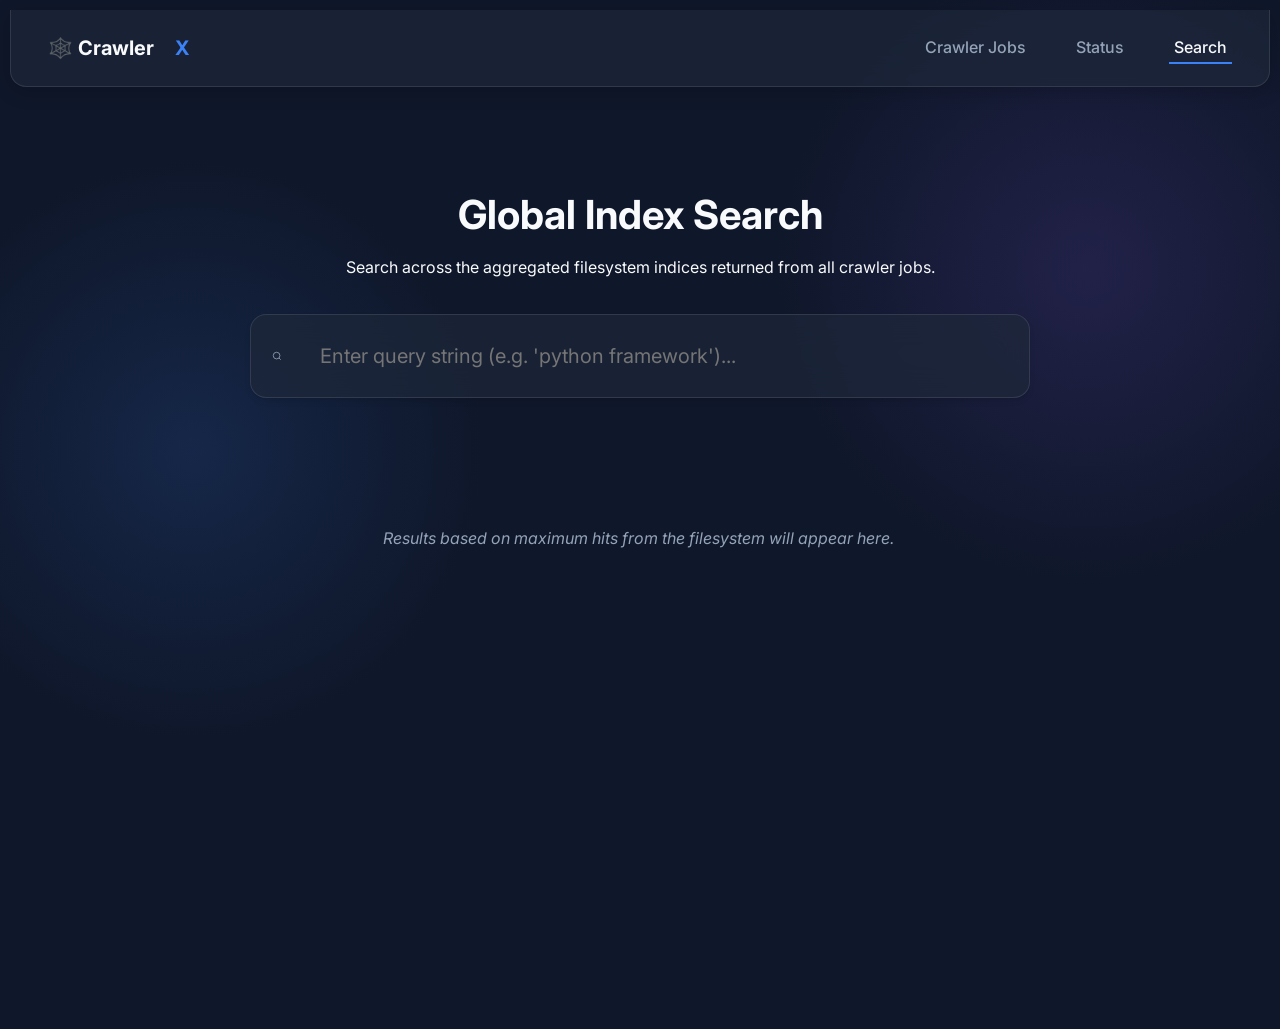
<file: public/search.html>
<!DOCTYPE html>
<html lang="en">
<head>
    <meta charset="UTF-8">
    <meta name="viewport" content="width=device-width, initial-scale=1.0">
    <title>Search | Web Crawler Engine</title>
    <link rel="stylesheet" href="style.css">
    <link href="https://fonts.googleapis.com/css2?family=Inter:wght@400;500;600;700&display=swap" rel="stylesheet">
</head>
<body>
    <nav class="glass-panel topnav">
        <div class="branding" style="font-size: 1.25rem; font-weight: bold;">🕸️ Crawler<span class="accent">X</span></div>
        <div class="nav-links">
            <a href="/">Crawler Jobs</a>
            <a href="/status.html">Status</a>
            <a href="/search.html" class="active">Search</a>
        </div>
    </nav>

    <div class="app-container centered-app">
        <main class="main-content" style="max-width: 800px; margin: 0 auto; width: 100%;">
            <section class="search-hero" style="text-align: center; margin-bottom: 3rem; margin-top: 2rem;">
                <h1 style="font-size: 2.5rem; margin-bottom: 0.5rem;">Global Index Search</h1>
                <p class="text-muted" style="margin-bottom: 2rem;">Search across the aggregated filesystem indices returned from all crawler jobs.</p>
                
                <div class="search-container glass-panel" style="margin: 0;">
                    <svg class="search-icon" viewBox="0 0 24 24" fill="none" stroke="currentColor" stroke-width="2">
                        <circle cx="11" cy="11" r="8"></circle>
                        <line x1="21" y1="21" x2="16.65" y2="16.65"></line>
                    </svg>
                    <input type="text" id="search-input" autocomplete="off" placeholder="Enter query string (e.g. 'python framework')..." style="font-size: 1.25rem; padding: 1.5rem 1rem 1.5rem 4rem; background: transparent; border: none;">
                </div>
            </section>
            
            <div class="results-container" id="results-container">
                <div class="empty-state">
                    Results based on maximum hits from the filesystem will appear here.
                </div>
            </div>
        </main>
    </div>
    <script src="search.js"></script>
</body>
</html>
</file>
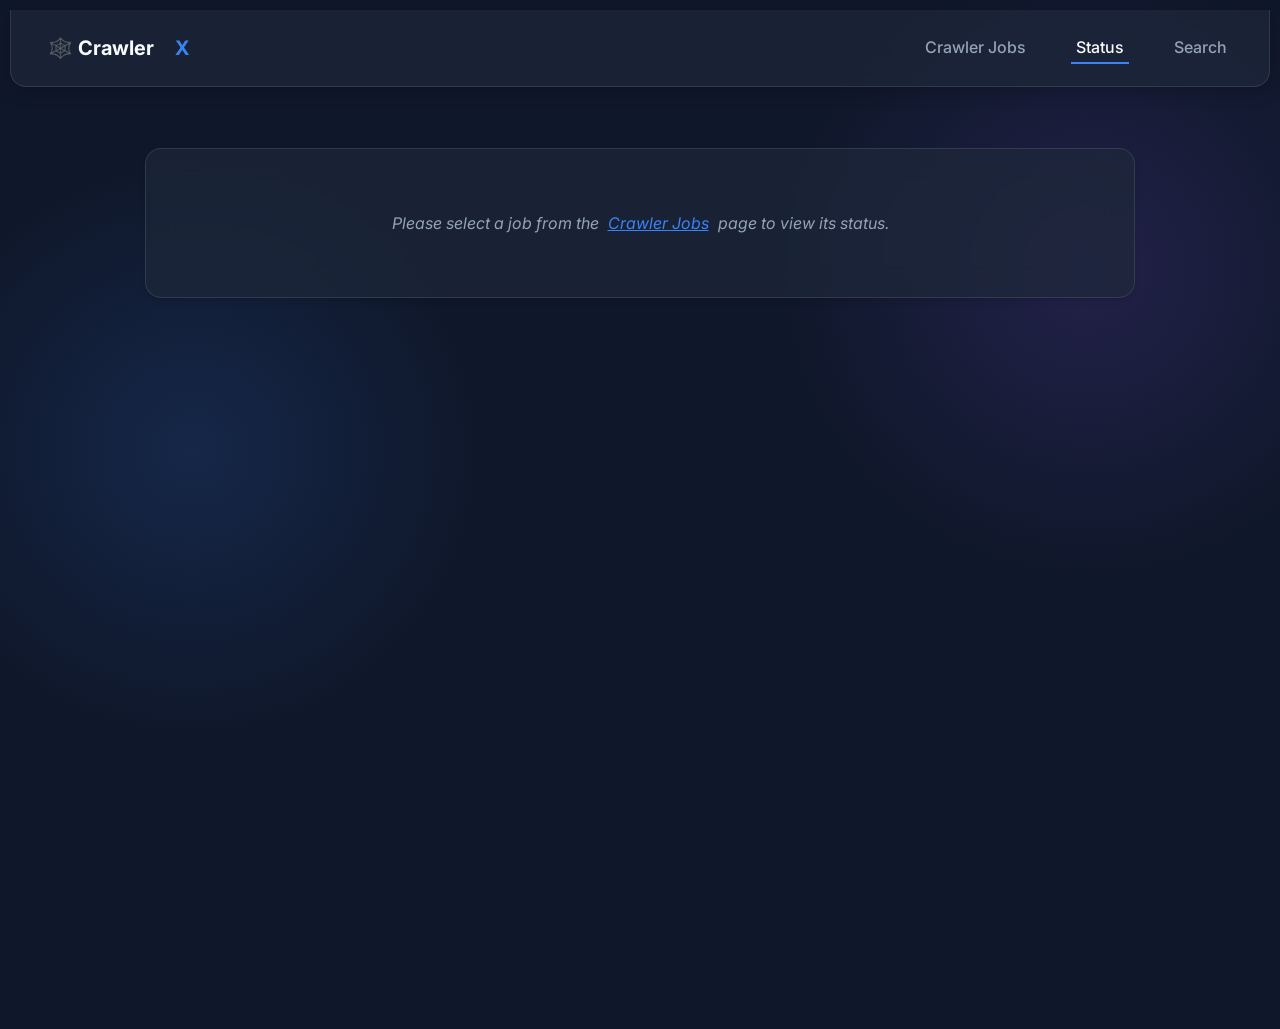
<file: public/status.html>
<!DOCTYPE html>
<html lang="en">
<head>
    <meta charset="UTF-8">
    <meta name="viewport" content="width=device-width, initial-scale=1.0">
    <title>Job Status | Web Crawler Engine</title>
    <link rel="stylesheet" href="style.css">
    <link href="https://fonts.googleapis.com/css2?family=Inter:wght@400;500;600;700&display=swap" rel="stylesheet">
</head>
<body>
    <nav class="glass-panel topnav">
        <div class="branding" style="font-size: 1.25rem; font-weight: bold;">🕸️ Crawler<span class="accent">X</span></div>
        <div class="nav-links">
            <a href="/">Crawler Jobs</a>
            <a href="/status.html" class="active">Status</a>
            <a href="/search.html">Search</a>
        </div>
    </nav>

    <div class="app-container">
        <main class="main-content" style="max-width: 1000px; margin: 0 auto; width: 100%;">
            <div id="no-job-warning" class="empty-state glass-panel" style="display:none; padding: 4rem;">
                Please select a job from the <a href="/" class="accent">Crawler Jobs</a> page to view its status.
            </div>

            <div id="status-dashboard" style="display:none;">
                <!-- Header -->
                <div class="glass-panel padded-panel mb-4 status-header flex-between">
                    <div>
                        <h2 style="margin-bottom: 0.5rem;">Job ID: <span id="job-id-text" class="accent">...</span></h2>
                        <div class="job-meta text-muted" style="font-size: 0.875rem;">
                            Seed: <strong id="job-seed" style="color: var(--text-main);">...</strong> &nbsp;|&nbsp; 
                            Started: <span id="job-start">...</span>
                        </div>
                    </div>
                    <div style="display: flex; gap: 1rem; align-items: center;">
                        <div class="status-badge" id="job-status-badge">LOADING</div>
                        <button type="button" id="btn-stop" class="btn danger" style="padding: 0.5rem 1rem;">Stop Job</button>
                    </div>
                </div>

                <!-- Stats Row -->
                <section class="metrics-row mb-4">
                    <div class="glass-panel metric-card">
                        <div class="metric-icon">🚀</div>
                        <div class="metric-info">
                            <h4>Processed</h4>
                            <span id="metric-processed" class="metric-value">0</span>
                        </div>
                    </div>
                    
                    <div class="glass-panel metric-card" id="queue-card">
                        <div class="metric-icon">⏳</div>
                        <div class="metric-info">
                            <h4>Queued</h4>
                            <span id="metric-queued" class="metric-value">0</span>
                            <div class="progress-bar"><div id="queue-fill" class="progress-fill"></div></div>
                        </div>
                    </div>

                    <div class="glass-panel metric-card">
                        <div class="metric-icon">⚠️</div>
                        <div class="metric-info">
                            <h4>Errors</h4>
                            <span id="metric-errors" class="metric-value">0</span>
                        </div>
                    </div>
                    
                    <div class="glass-panel metric-card">
                        <div class="metric-info">
                            <h4>Active Workers</h4>
                            <span id="metric-workers" class="metric-value">0 / 0</span>
                        </div>
                    </div>
                </section>

                <!-- Live Search Component -->
                <section class="mb-4 mt-4">
                    <h3 style="margin-bottom: 1rem; color: var(--text-muted); font-size: 0.875rem; text-transform: uppercase; letter-spacing: 0.05em;">Concurrent Search</h3>
                    <div class="glass-panel" style="padding: 1.5rem;">
                        <div class="search-container" style="margin-bottom: 1rem;">
                            <input type="text" id="live-search-input" placeholder="Query the live index while crawling..." style="width: 100%; padding: 0.75rem 1rem; background: rgba(0,0,0,0.2); border: 1px solid var(--border-color); border-radius: 8px; color: var(--text-main); font-size: 0.875rem; outline: none; transition: border-color 0.2s;">
                        </div>
                        <div id="live-search-results" style="max-height: 250px; overflow-y: auto;">
                            <div class="text-muted" style="font-style: italic; font-size: 0.875rem;">Type to search the index radially...</div>
                        </div>
                    </div>
                </section>

                <!-- Worker Pool Activity -->
                <section class="mb-4 mt-4">
                    <h3 style="margin-bottom: 1rem; color: var(--text-muted); font-size: 0.875rem; text-transform: uppercase; letter-spacing: 0.05em;">Worker Activity Pool</h3>
                    <div id="worker-pool-grid" class="worker-grid">
                        <!-- Populated by JS -->
                        <div style="color: var(--text-muted); font-style: italic;">Awaiting worker state...</div>
                    </div>
                </section>

                <!-- Long Polling State Logs -->
                <section class="glass-panel terminal-container">
                    <div class="terminal-header">
                        <div class="traffic-lights">
                            <span style="background: #ff5f56;"></span>
                            <span style="background: #ffbd2e;"></span>
                            <span style="background: #27c93f;"></span>
                        </div>
                        <span class="terminal-title">State Logs — Long Polling output</span>
                    </div>
                    <div class="terminal-body" id="state-logs">
                        <div style="color: var(--text-muted); font-style: italic;">Awaiting connection to crawler logs...</div>
                    </div>
                </section>
            </div>
        </main>
    </div>
    <script src="status.js"></script>
</body>
</html>
</file>
<file: public/style.css>
:root {
    --bg-dark: #0f172a;
    --bg-panel: rgba(30, 41, 59, 0.7);
    --border-color: rgba(255, 255, 255, 0.1);
    --accent: #3b82f6;
    --accent-glow: rgba(59, 130, 246, 0.5);
    --danger: #ef4444;
    --success: #10b981;
    --text-main: #f8fafc;
    --text-muted: #94a3b8;
    --glass-blur: blur(16px);
}

* {
    box-sizing: border-box;
    margin: 0;
    padding: 5px;
    font-family: 'Inter', -apple-system, sans-serif;
}

body {
    background-color: var(--bg-dark);
    background-image: radial-gradient(circle at 15% 50%, rgba(59, 130, 246, 0.15), transparent 25%),
        radial-gradient(circle at 85% 30%, rgba(139, 92, 246, 0.15), transparent 25%);
    background-attachment: fixed;
    color: var(--text-main);
    min-height: 100vh;
}

.app-container {
    display: flex;
    min-height: 100vh;
    padding: 1.5rem;
    gap: 1.5rem;
}

/* Glassmorphism utility */
.glass-panel {
    background: var(--bg-panel);
    backdrop-filter: var(--glass-blur);
    -webkit-backdrop-filter: var(--glass-blur);
    border: 1px solid var(--border-color);
    border-radius: 16px;
    box-shadow: 0 4px 6px -1px rgba(0, 0, 0, 0.1), 0 2px 4px -1px rgba(0, 0, 0, 0.06);
}

/* Sidebar */
.sidebar {
    width: 320px;
    padding: 2rem;
    display: flex;
    flex-direction: column;
    gap: 2rem;
}

.branding {
    display: flex;
    align-items: center;
    gap: 1rem;
}

.logo-icon {
    font-size: 2rem;
}

h2 {
    font-weight: 700;
    font-size: 1.5rem;
    letter-spacing: -0.025em;
}

.accent {
    color: var(--accent);
}

.control-section h3 {
    font-size: 0.875rem;
    text-transform: uppercase;
    color: var(--text-muted);
    letter-spacing: 0.05em;
    margin-bottom: 1rem;
}

/* Forms */
.input-group {
    display: flex;
    flex-direction: column;
    gap: 0.5rem;
    margin-bottom: 1.25rem;
}

label {
    font-size: 0.875rem;
    color: var(--text-muted);
}

input,
textarea {
    background: rgba(15, 23, 42, 0.5);
    border: 1px solid var(--border-color);
    border-radius: 8px;
    padding: 0.75rem 1rem;
    color: var(--text-main);
    font-size: 0.875rem;
    transition: all 0.2s ease;
}

input:focus,
textarea:focus {
    outline: none;
    border-color: var(--accent);
    box-shadow: 0 0 0 2px var(--accent-glow);
}

textarea {
    resize: vertical;
    min-height: 80px;
}

.stats-grid {
    display: grid;
    grid-template-columns: 1fr 1fr;
    gap: 1rem;
}

/* Buttons */
.action-buttons {
    display: flex;
    gap: 1rem;
    margin-top: 1.5rem;
}

.btn {
    flex: 1;
    padding: 0.75rem 1rem;
    border: none;
    border-radius: 8px;
    font-weight: 600;
    cursor: pointer;
    transition: all 0.2s ease;
}

.btn:disabled {
    opacity: 0.5;
    cursor: not-allowed;
}

.btn.primary {
    background: var(--accent);
    color: white;
}

.btn.primary:not(:disabled):hover {
    background: #2563eb;
    box-shadow: 0 0 15px var(--accent-glow);
}

.btn.danger {
    background: rgba(239, 68, 68, 0.2);
    color: var(--danger);
    border: 1px solid rgba(239, 68, 68, 0.4);
}

.btn.danger:not(:disabled):hover {
    background: var(--danger);
    color: white;
}

/* Status Pulse */
.status-indicator {
    margin-top: auto;
    display: flex;
    align-items: center;
    gap: 0.75rem;
    padding: 1rem;
    background: rgba(15, 23, 42, 0.5);
    border-radius: 8px;
    font-weight: 500;
}

.pulse-ring {
    width: 12px;
    height: 12px;
    border-radius: 50%;
    background: var(--text-muted);
}

.pulse-ring.active {
    background: var(--success);
    box-shadow: 0 0 0 0 rgba(16, 185, 129, 0.7);
    animation: pulse 2s infinite;
}

.pulse-ring.throttled {
    background: #f59e0b;
    box-shadow: 0 0 0 0 rgba(245, 158, 11, 0.7);
    animation: pulse-orange 2s infinite;
}

@keyframes pulse {
    0% {
        transform: scale(0.95);
        box-shadow: 0 0 0 0 rgba(16, 185, 129, 0.7);
    }

    70% {
        transform: scale(1);
        box-shadow: 0 0 0 10px rgba(16, 185, 129, 0);
    }

    100% {
        transform: scale(0.95);
        box-shadow: 0 0 0 0 rgba(16, 185, 129, 0);
    }
}

@keyframes pulse-orange {
    0% {
        transform: scale(0.95);
        box-shadow: 0 0 0 0 rgba(245, 158, 11, 0.7);
    }

    70% {
        transform: scale(1);
        box-shadow: 0 0 0 10px rgba(245, 158, 11, 0);
    }

    100% {
        transform: scale(0.95);
        box-shadow: 0 0 0 0 rgba(245, 158, 11, 0);
    }
}

/* Main Content */
.main-content {
    flex: 1;
    display: flex;
    flex-direction: column;
    gap: 1.5rem;
}

.metrics-row {
    display: grid;
    grid-template-columns: repeat(auto-fit, minmax(200px, 1fr));
    gap: 1.5rem;
}

.metric-card {
    padding: 1.5rem;
    display: flex;
    align-items: flex-start;
    gap: 1rem;
    transition: transform 0.2s ease;
}

.metric-card:hover {
    transform: translateY(-2px);
}

.metric-icon {
    font-size: 1.5rem;
    background: rgba(255, 255, 255, 0.05);
    padding: 0.75rem;
    border-radius: 12px;
}

.metric-info h4 {
    color: var(--text-muted);
    font-size: 0.875rem;
    font-weight: 500;
    margin-bottom: 0.25rem;
}

.metric-value {
    font-size: 1.75rem;
    font-weight: 700;
    line-height: 1.2;
}

.progress-bar {
    margin-top: 0.75rem;
    height: 4px;
    background: rgba(255, 255, 255, 0.1);
    border-radius: 2px;
    overflow: hidden;
}

.progress-fill {
    height: 100%;
    background: var(--accent);
    width: 0%;
    transition: width 0.3s ease;
}

.progress-fill.throttled {
    background: var(--danger);
    box-shadow: 0 0 8px var(--danger);
}

/* Worker Pool */
.worker-grid {
    display: grid;
    grid-template-columns: repeat(auto-fill, minmax(200px, 1fr));
    gap: 1rem;
}

.worker-card {
    padding: 1rem;
    border-radius: 8px;
    background: rgba(15, 23, 42, 0.5);
    border: 1px solid var(--border-color);
    display: flex;
    flex-direction: column;
    gap: 0.5rem;
    transition: transform 0.2s ease;
}

.worker-card:hover {
    transform: translateY(-2px);
    border-color: var(--accent);
}

.worker-card-header {
    display: flex;
    justify-content: space-between;
    font-size: 0.75rem;
    font-weight: 600;
    color: var(--text-muted);
    text-transform: uppercase;
}

.worker-card-url {
    font-size: 0.8rem;
    word-break: break-all;
    white-space: nowrap;
    overflow: hidden;
    text-overflow: ellipsis;
    color: var(--accent);
}

.worker-status-fetching {
    color: var(--success);
}

.worker-status-idle {
    color: var(--text-muted);
}

/* Search */
.search-section {
    flex: 1;
    display: flex;
    flex-direction: column;
    padding: 2rem;
}

.search-container {
    position: relative;
    margin-bottom: 2rem;
}

.search-icon {
    position: absolute;
    left: 1rem;
    top: 50%;
    transform: translateY(-50%);
    width: 20px;
    height: 20px;
    color: var(--text-muted);
}

#search-input {
    width: 100%;
    padding: 1.25rem 1rem 1.25rem 3rem;
    font-size: 1.125rem;
    background: rgba(0, 0, 0, 0.2);
    border-radius: 12px;
}

.results-container {
    flex: 1;
    overflow-y: auto;
    padding-right: 0.5rem;
}

.results-container::-webkit-scrollbar {
    width: 8px;
}

.results-container::-webkit-scrollbar-track {
    background: rgba(255, 255, 255, 0.05);
    border-radius: 4px;
}

.results-container::-webkit-scrollbar-thumb {
    background: rgba(255, 255, 255, 0.2);
    border-radius: 4px;
}

.empty-state {
    text-align: center;
    color: var(--text-muted);
    padding: 3rem;
    font-style: italic;
}

.result-item {
    padding: 1rem;
    border-radius: 8px;
    background: rgba(255, 255, 255, 0.03);
    margin-bottom: 0.75rem;
    border: 1px solid transparent;
    transition: all 0.2s ease;
}

.result-item:hover {
    background: rgba(255, 255, 255, 0.06);
    border-color: rgba(255, 255, 255, 0.1);
}

.result-title {
    font-weight: 600;
    color: var(--accent);
    margin-bottom: 0.25rem;
    font-size: 1.125rem;
}

.result-url {
    font-size: 0.875rem;
    color: var(--success);
    margin-bottom: 0.5rem;
    word-break: break-all;
}

.result-meta {
    display: flex;
    gap: 1rem;
    font-size: 0.75rem;
    color: var(--text-muted);
}

.meta-badge {
    background: rgba(255, 255, 255, 0.1);
    padding: 0.25rem 0.5rem;
    border-radius: 4px;
}

/* Typography & Layout Utils */
.flex-between {
    display: flex;
    justify-content: space-between;
    align-items: center;
}

.mb-4 {
    margin-bottom: 1.5rem;
}

.mt-4 {
    margin-top: 1.5rem;
}

/* Top Navigation Bar */
.topnav {
    display: flex;
    justify-content: space-between;
    align-items: center;
    padding: 1rem 2rem;
    margin-bottom: 2rem;
    border-radius: 0 0 16px 16px;
    border-top: none;
    box-shadow: 0 4px 20px rgba(0, 0, 0, 0.2);
}

.nav-links {
    display: flex;
    gap: 2.5rem;
}

.nav-links a {
    color: var(--text-muted);
    text-decoration: none;
    font-weight: 500;
    transition: color 0.2s;
    padding-bottom: 0.35rem;
    border-bottom: 2px solid transparent;
}

.nav-links a:hover,
.nav-links a.active {
    color: var(--text-main);
}

.nav-links a.active {
    border-bottom: 2px solid var(--accent);
}

/* Terminal / Log Viewer */
.terminal-container {
    background: rgba(15, 23, 42, 0.8);
    border: 1px solid var(--border-color);
    border-radius: 12px;
    overflow: hidden;
    box-shadow: inset 0 2px 10px rgba(0, 0, 0, 0.5);
}

.terminal-header {
    background: #1e293b;
    padding: 0.75rem 1.25rem;
    display: flex;
    align-items: center;
    border-bottom: 1px solid var(--border-color);
}

.traffic-lights {
    display: flex;
    gap: 0.5rem;
    margin-right: 1.5rem;
}

.traffic-lights span {
    width: 12px;
    height: 12px;
    border-radius: 50%;
}

.terminal-title {
    color: var(--text-muted);
    font-size: 0.85rem;
    font-family: 'Consolas', monospace;
    letter-spacing: 0.05em;
}

.terminal-body {
    padding: 1.25rem;
    font-family: 'Consolas', 'Monaco', monospace;
    font-size: 0.85rem;
    color: #a7f3d0;
    max-height: 400px;
    overflow-y: auto;
    display: flex;
    flex-direction: column;
    gap: 0.35rem;
    line-height: 1.5;
}

.log-line {
    word-break: break-all;
}

.log-line.error {
    color: #fca5a5;
}

.log-line.warn {
    color: #fcd34d;
}

/* Jobs List */
.job-row {
    display: flex;
    justify-content: space-between;
    align-items: center;
    padding: 1rem;
    border-bottom: 1px solid rgba(255, 255, 255, 0.05);
    transition: background 0.2s;
}

.job-row:last-child {
    border-bottom: none;
}

.job-row:hover {
    background: rgba(255, 255, 255, 0.02);
}

.status-badge {
    padding: 0.25rem 0.75rem;
    border-radius: 9999px;
    font-size: 0.75rem;
    font-weight: 600;
    text-transform: uppercase;
}

.status-badge.running {
    background: rgba(16, 185, 129, 0.2);
    color: #34d399;
}

.status-badge.completed {
    background: rgba(59, 130, 246, 0.2);
    color: #60a5fa;
}

.status-badge.interrupted {
    background: rgba(239, 68, 68, 0.2);
    color: #f87171;
}
</file>
